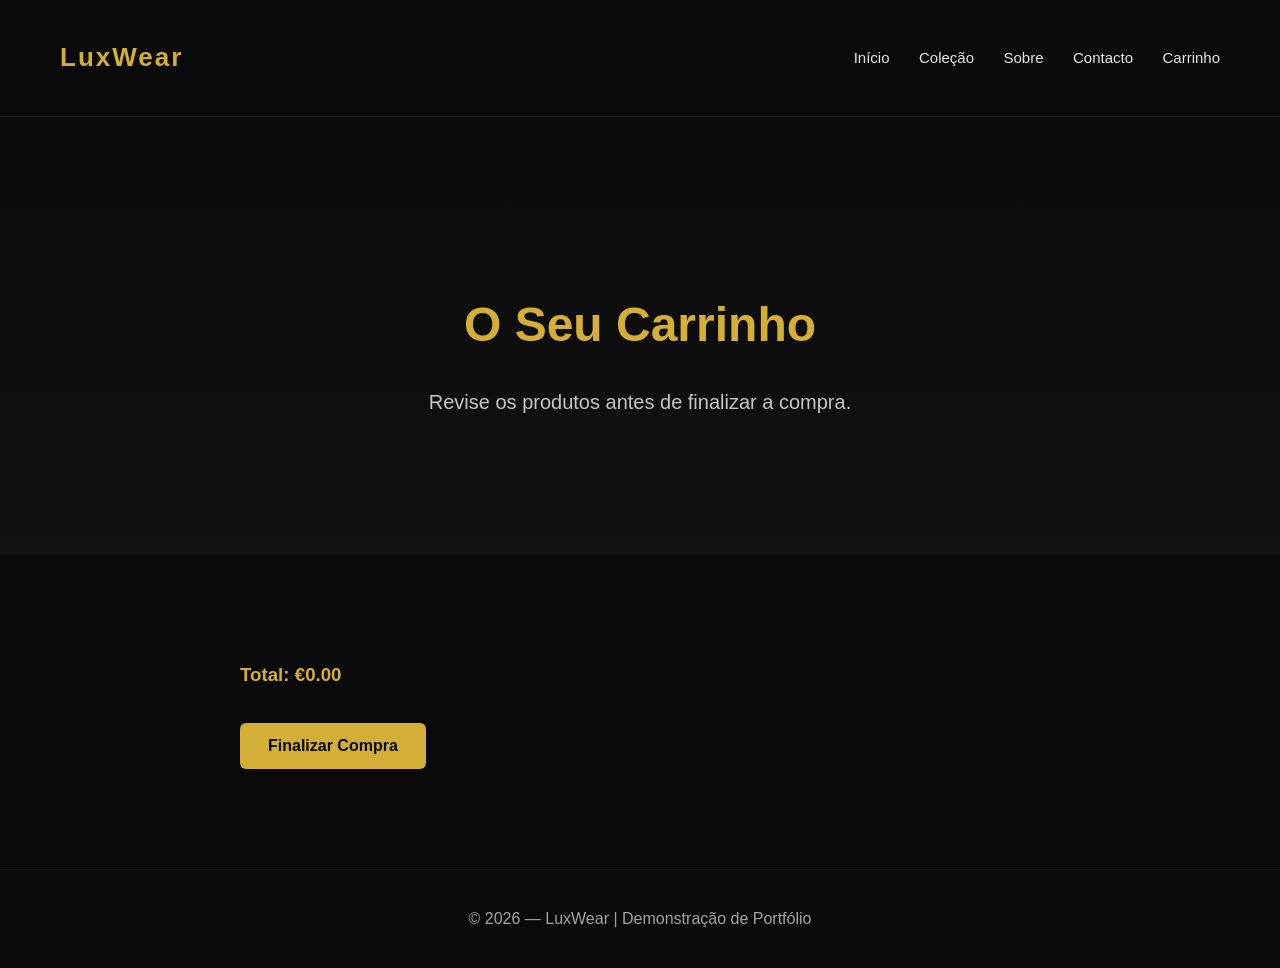
<file: luxwear-deploy/carrinho.html>
<!DOCTYPE html>
<html lang="pt">
<head>
    <meta charset="UTF-8">
    <meta name="viewport" content="width=device-width, initial-scale=1.0">
    <title>Carrinho — LuxWear</title>
    <link rel="stylesheet" href="css/estilo.css">
    <script src="js/script.js" defer></script>
</head>

<body>

<header>
    <h1>LuxWear</h1>
    <nav>
        <a href="index.html">Início</a>
        <a href="catalogo.html">Coleção</a>
        <a href="sobre.html">Sobre</a>
        <a href="contacto.html">Contacto</a>
        <a href="carrinho.html">Carrinho</a>
    </nav>
</header>

<section class="hero">
    <h2>O Seu Carrinho</h2>
    <p>Revise os produtos antes de finalizar a compra.</p>
</section>

<section style="max-width:800px; margin:60px auto; padding:20px;">
    <ul id="cart-list" style="list-style:none; padding:0; line-height:1.8; font-size:18px;"></ul>

    <h3 style="color:#d4af37; margin-top:30px;">
        Total: €<span id="total">0.00</span>
    </h3>

    <br>

    <a href="checkout.html" class="btn">Finalizar Compra</a>
</section>

<footer>
    © 2026 — LuxWear | Demonstração de Portfólio
</footer>

<script>
    loadCart();
</script>

</body>
</html>
</file>
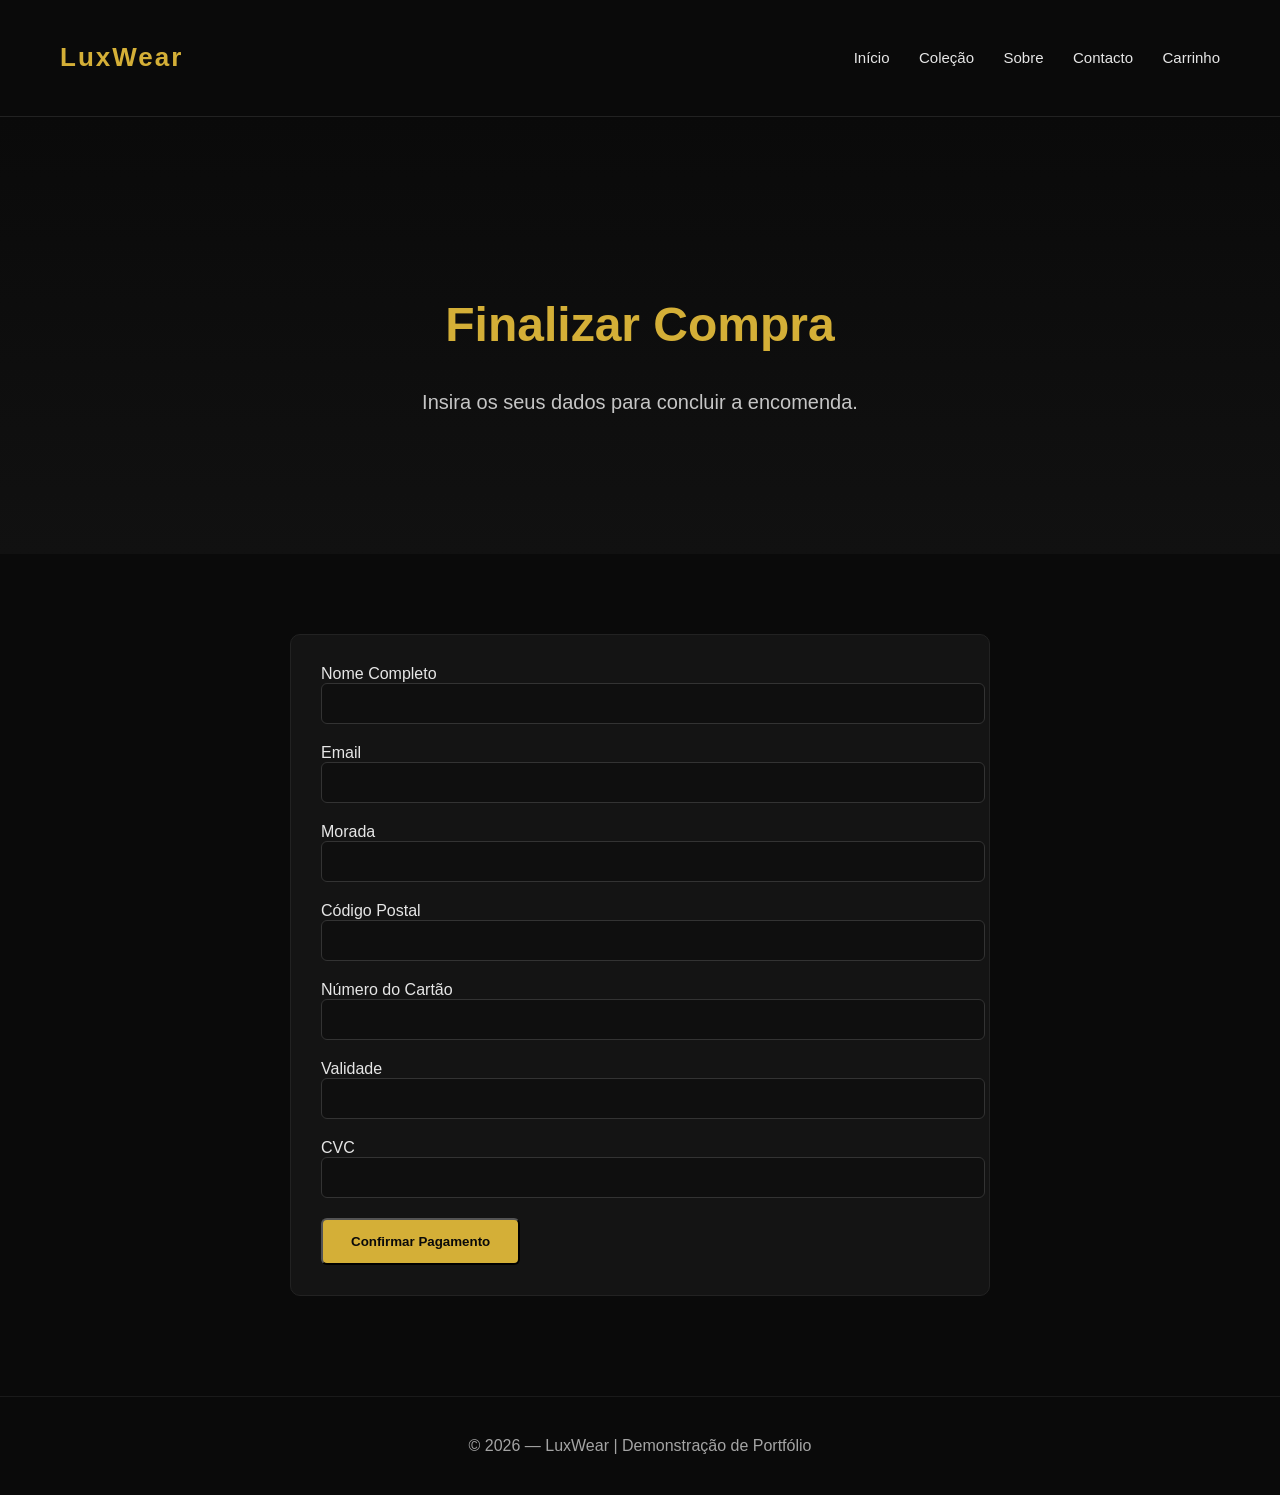
<file: luxwear-deploy/checkout.html>
<!DOCTYPE html>
<html lang="pt">
<head>
    <meta charset="UTF-8">
    <meta name="viewport" content="width=device-width, initial-scale=1.0">
    <title>Checkout — LuxWear</title>
    <link rel="stylesheet" href="css/estilo.css">
    <script src="js/script.js" defer></script>
</head>

<body>

<header>
    <h1>LuxWear</h1>
    <nav>
        <a href="index.html">Início</a>
        <a href="catalogo.html">Coleção</a>
        <a href="sobre.html">Sobre</a>
        <a href="contacto.html">Contacto</a>
        <a href="carrinho.html">Carrinho</a>
    </nav>
</header>

<section class="hero">
    <h2>Finalizar Compra</h2>
    <p>Insira os seus dados para concluir a encomenda.</p>
</section>

<section style="max-width:700px; margin:60px auto; padding:20px;">
    <form action="obrigado.html">

        <label>Nome Completo</label>
        <input type="text" required>

        <label>Email</label>
        <input type="email" required>

        <label>Morada</label>
        <input type="text" required>

        <label>Código Postal</label>
        <input type="text" required>

        <label>Número do Cartão</label>
        <input type="text" required>

        <label>Validade</label>
        <input type="text" required>

        <label>CVC</label>
        <input type="text" required>

        <button class="btn" type="submit">Confirmar Pagamento</button>
    </form>
</section>

<footer>
    © 2026 — LuxWear | Demonstração de Portfólio
</footer>

</body>
</html>
</file>
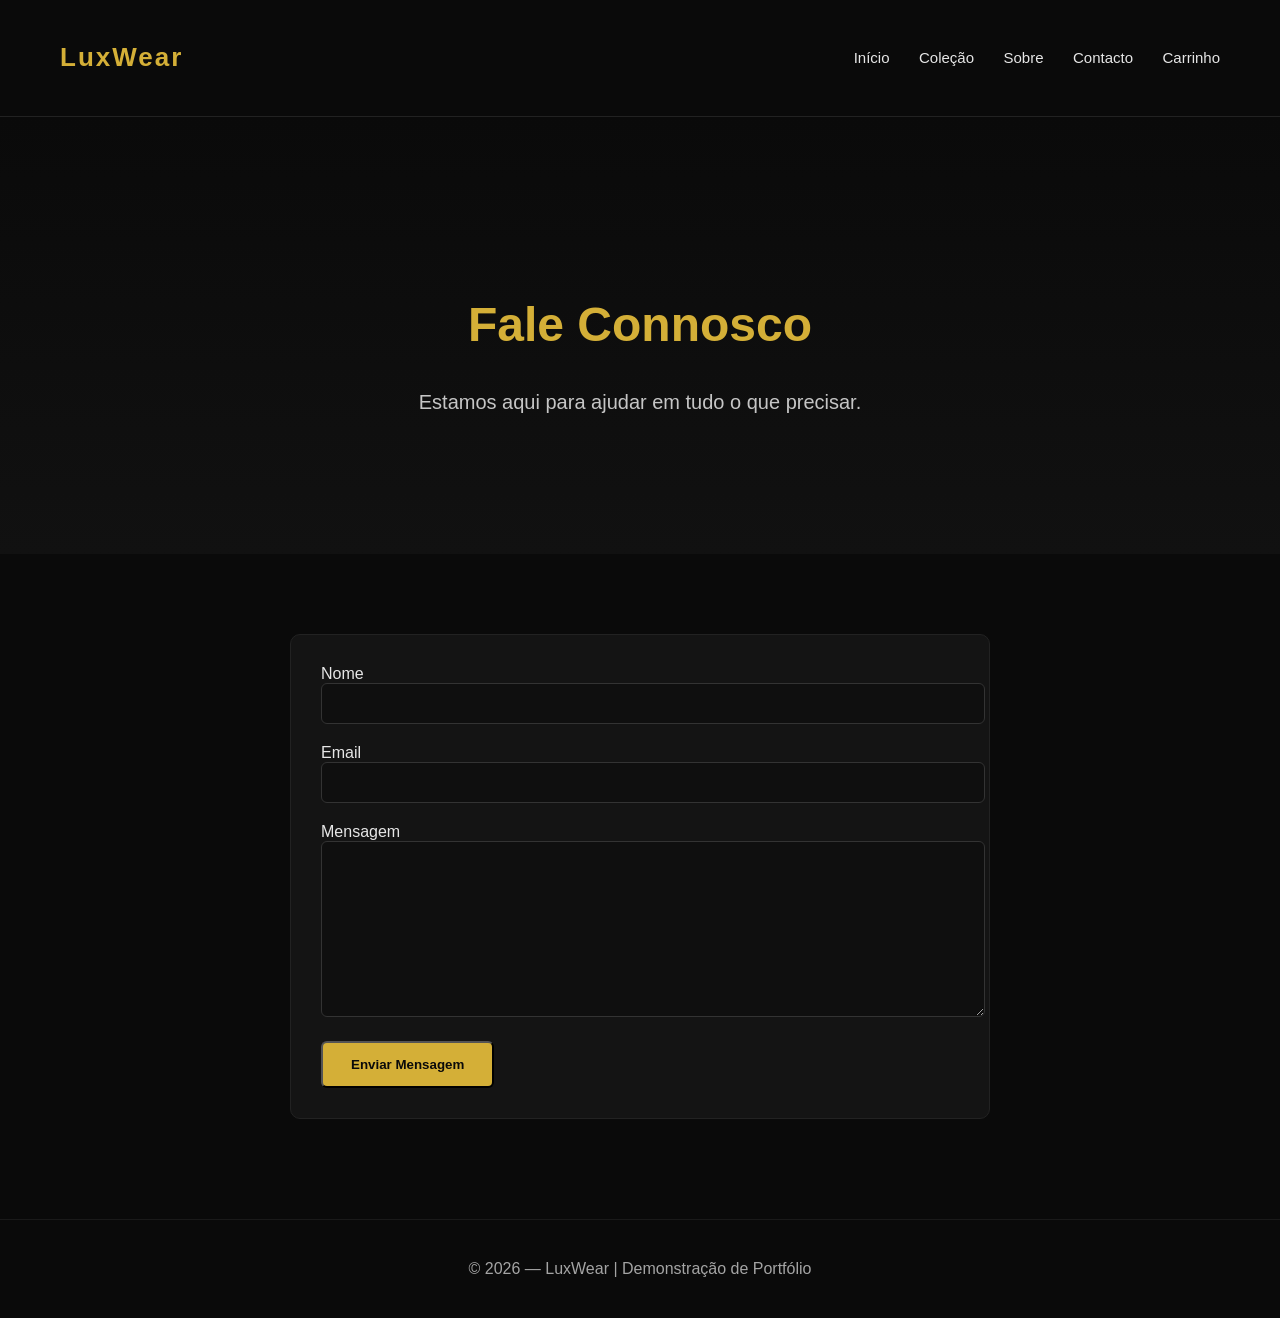
<file: luxwear-deploy/contacto.html>
<!DOCTYPE html>
<html lang="pt">
<head>
    <meta charset="UTF-8">
    <meta name="viewport" content="width=device-width, initial-scale=1.0">
    <title>Contacto — LuxWear</title>
    <link rel="stylesheet" href="css/estilo.css">
    <script src="js/script.js" defer></script>
</head>

<body>

<header>
    <h1>LuxWear</h1>
    <nav>
        <a href="index.html">Início</a>
        <a href="catalogo.html">Coleção</a>
        <a href="sobre.html">Sobre</a>
        <a href="contacto.html">Contacto</a>
        <a href="carrinho.html">Carrinho</a>
    </nav>
</header>

<section class="hero">
    <h2>Fale Connosco</h2>
    <p>Estamos aqui para ajudar em tudo o que precisar.</p>
</section>

<section style="max-width:700px; margin:60px auto; padding:20px;">
    <form>
        <label>Nome</label>
        <input type="text" required>

        <label>Email</label>
        <input type="email" required>

        <label>Mensagem</label>
        <textarea required></textarea>

        <button class="btn" type="submit">Enviar Mensagem</button>
    </form>
</section>

<footer>
    © 2026 — LuxWear | Demonstração de Portfólio
</footer>

</body>
</html>
</file>
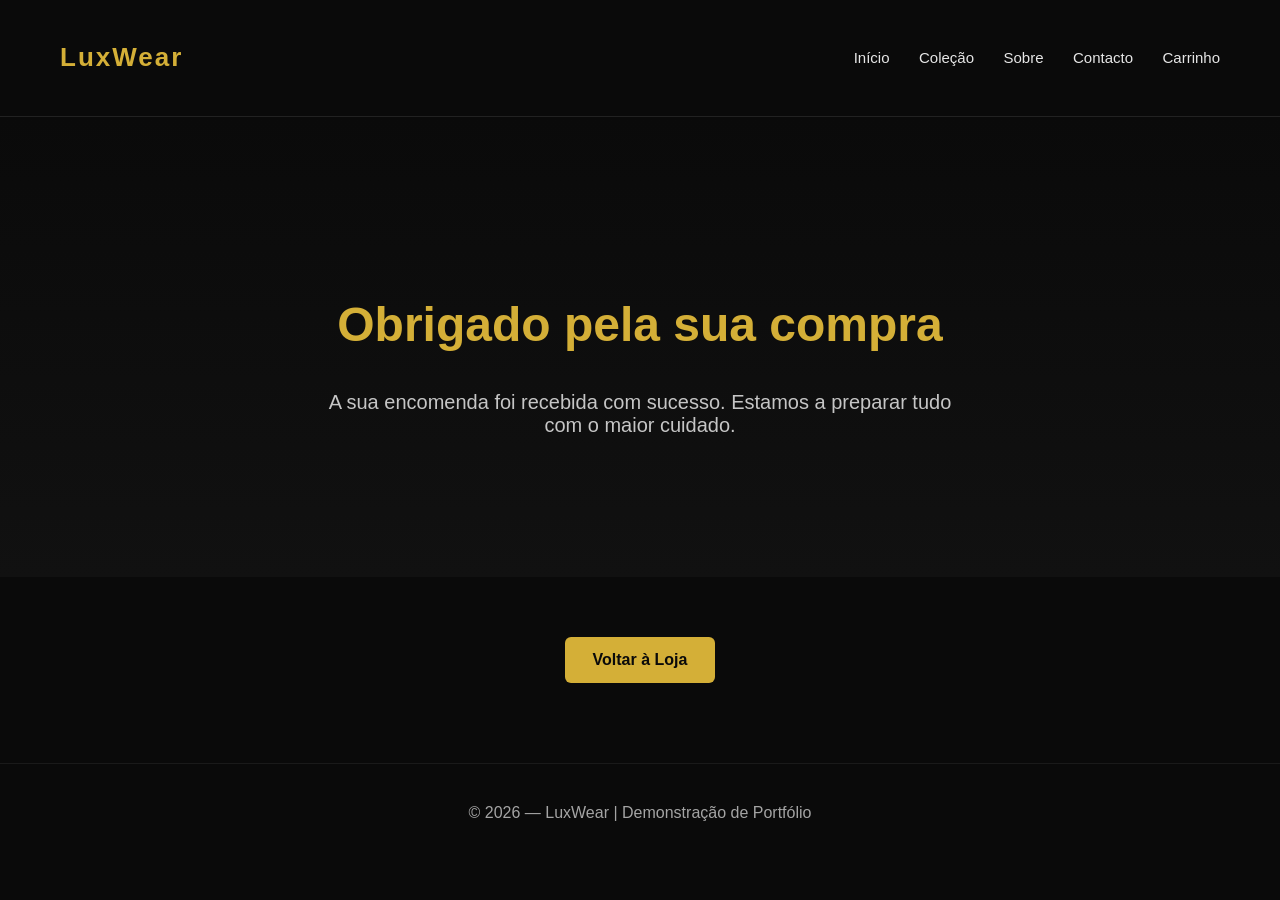
<file: luxwear-deploy/obrigado.html>
<!DOCTYPE html>
<html lang="pt">
<head>
    <meta charset="UTF-8">
    <meta name="viewport" content="width=device-width, initial-scale=1.0">
    <title>Obrigado — LuxWear</title>
    <link rel="stylesheet" href="css/estilo.css">
</head>

<body>

<header>
    <h1>LuxWear</h1>
    <nav>
        <a href="index.html">Início</a>
        <a href="catalogo.html">Coleção</a>
        <a href="sobre.html">Sobre</a>
        <a href="contacto.html">Contacto</a>
        <a href="carrinho.html">Carrinho</a>
    </nav>
</header>

<section class="hero">
    <h2>Obrigado pela sua compra</h2>
    <p>A sua encomenda foi recebida com sucesso. Estamos a preparar tudo com o maior cuidado.</p>
</section>

<section style="text-align:center; margin:60px auto;">
    <a href="index.html" class="btn">Voltar à Loja</a>
</section>

<footer>
    © 2026 — LuxWear | Demonstração de Portfólio
</footer>

</body>
</html>
</file>
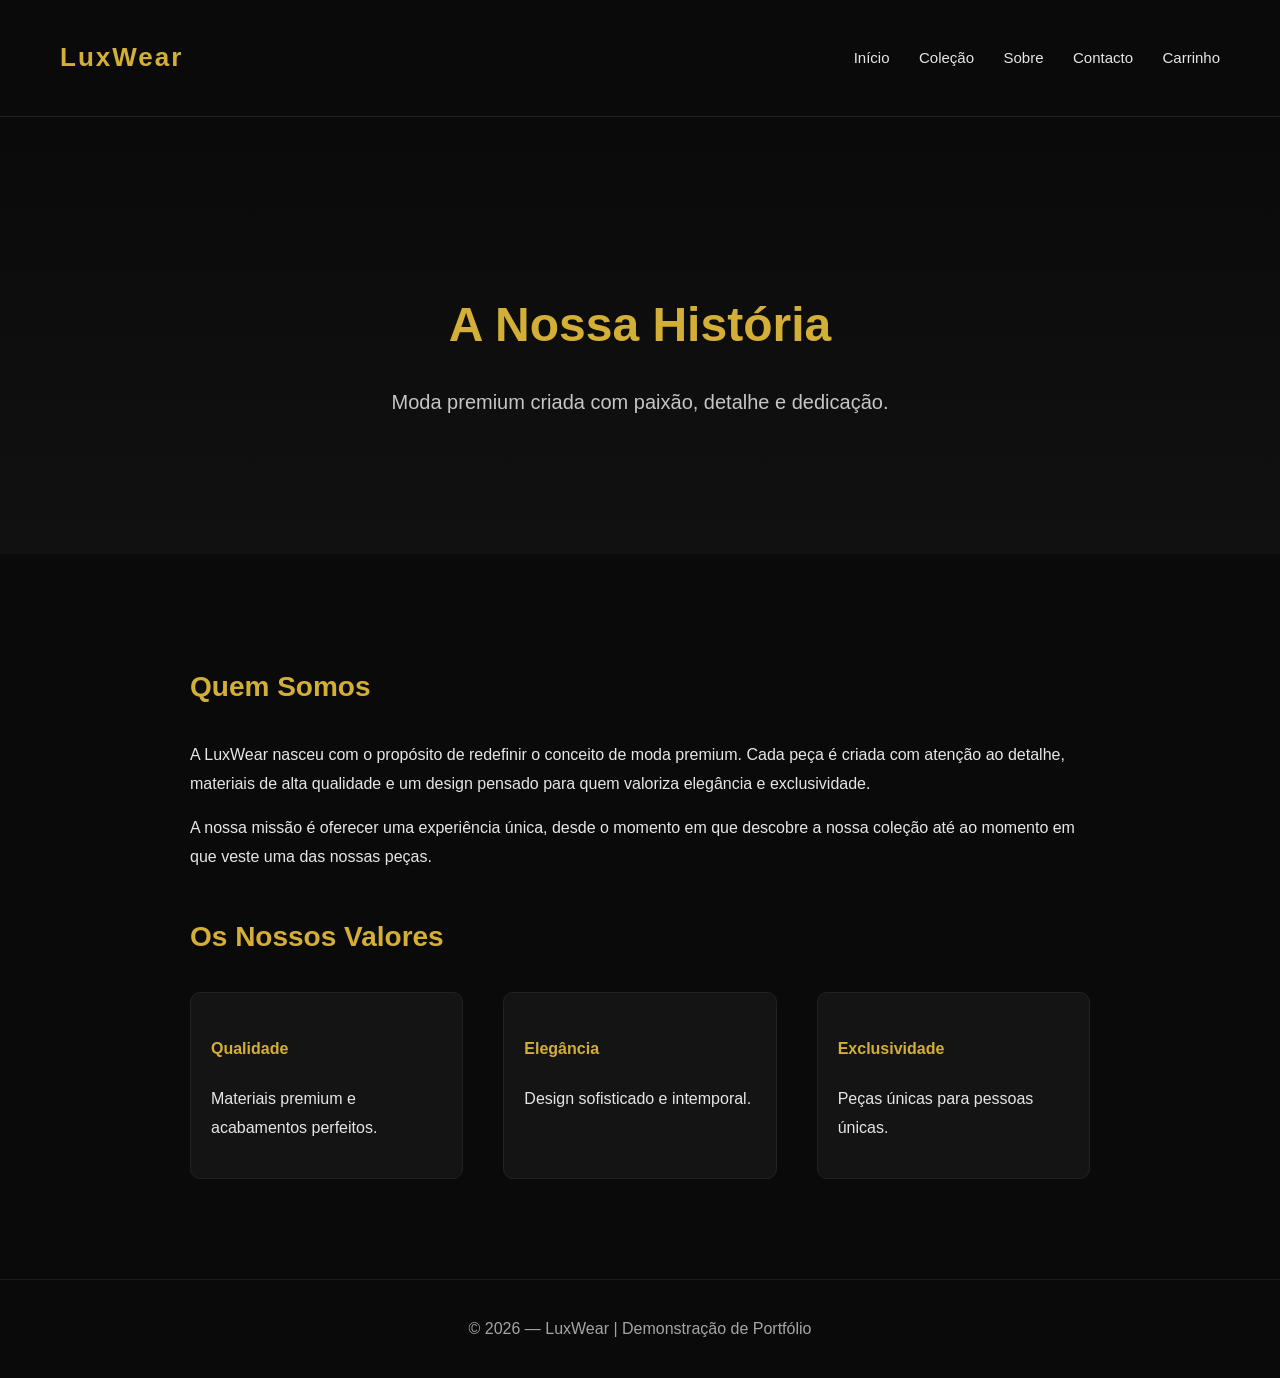
<file: luxwear-deploy/sobre.html>
<!DOCTYPE html>
<html lang="pt">
<head>
    <meta charset="UTF-8">
    <meta name="viewport" content="width=device-width, initial-scale=1.0">
    <title>Sobre — LuxWear</title>
    <link rel="stylesheet" href="css/estilo.css">
    <script src="js/script.js" defer></script>
</head>

<body>

<header>
    <h1>LuxWear</h1>
    <nav>
        <a href="index.html">Início</a>
        <a href="catalogo.html">Coleção</a>
        <a href="sobre.html">Sobre</a>
        <a href="contacto.html">Contacto</a>
        <a href="carrinho.html">Carrinho</a>
    </nav>
</header>

<section class="hero">
    <h2>A Nossa História</h2>
    <p>Moda premium criada com paixão, detalhe e dedicação.</p>
</section>

<section style="max-width:900px; margin:60px auto; padding:20px; line-height:1.8;">
    <h3 style="color:#d4af37; font-size:28px;">Quem Somos</h3>
    <p>
        A LuxWear nasceu com o propósito de redefinir o conceito de moda premium.  
        Cada peça é criada com atenção ao detalhe, materiais de alta qualidade e um design pensado para quem valoriza elegância e exclusividade.
    </p>

    <p>
        A nossa missão é oferecer uma experiência única, desde o momento em que descobre a nossa coleção até ao momento em que veste uma das nossas peças.
    </p>

    <h3 style="color:#d4af37; font-size:28px; margin-top:40px;">Os Nossos Valores</h3>

    <div class="grid" style="grid-template-columns: repeat(auto-fit, minmax(260px, 1fr)); margin-top:30px;">

        <div class="value-box">
            <h4 style="color:#d4af37;">Qualidade</h4>
            <p>Materiais premium e acabamentos perfeitos.</p>
        </div>

        <div class="value-box">
            <h4 style="color:#d4af37;">Elegância</h4>
            <p>Design sofisticado e intemporal.</p>
        </div>

        <div class="value-box">
            <h4 style="color:#d4af37;">Exclusividade</h4>
            <p>Peças únicas para pessoas únicas.</p>
        </div>

    </div>
</section>

<footer>
    © 2026 — LuxWear | Demonstração de Portfólio
</footer>

</body>
</html>
</file>
<file: luxwear-deploy/css/estilo.css>
/* ====== ESTILO GLOBAL ====== */

body {
    margin: 0;
    font-family: 'Poppins', sans-serif;
    background-color: #0a0a0a;
    color: #e6e6e6;
}

header {
    padding: 25px 60px;
    display: flex;
    justify-content: space-between;
    align-items: center;
    border-bottom: 1px solid #222;
}

header h1 {
    color: #d4af37;
    font-size: 26px;
    letter-spacing: 2px;
}

nav a {
    color: #e6e6e6;
    margin-left: 25px;
    text-decoration: none;
    font-size: 15px;
    transition: 0.3s;
}

nav a:hover {
    color: #d4af37;
}

/* ====== HERO ====== */

.hero {
    padding: 140px 20px;
    text-align: center;
    background: linear-gradient(to bottom, #0a0a0a, #111);
}

.hero h2 {
    font-size: 48px;
    color: #d4af37;
}

.hero p {
    font-size: 20px;
    max-width: 650px;
    margin: auto;
    opacity: 0.85;
}

/* ====== BOTÕES ====== */

.btn {
    display: inline-block;
    padding: 14px 28px;
    background-color: #d4af37;
    color: #0a0a0a;
    text-decoration: none;
    font-weight: bold;
    border-radius: 6px;
    transition: 0.3s;
}

.btn:hover {
    background-color: #b8922c;
}

/* ====== GRELHAS ====== */

.grid {
    display: grid;
    gap: 40px;
}

.product-card, .item, .related-item, .value-box {
    background-color: #141414;
    padding: 20px;
    border: 1px solid #222;
    border-radius: 10px;
    transition: 0.3s;
}

.product-card:hover,
.item:hover,
.related-item:hover,
.value-box:hover {
    border-color: #d4af37;
    transform: translateY(-6px);
}

.product-card img,
.item img,
.related-item img {
    width: 100%;
    border-radius: 8px;
}

/* ====== FORMULÁRIOS ====== */

form {
    background-color: #141414;
    padding: 30px;
    border-radius: 10px;
    border: 1px solid #222;
}

input, textarea {
    width: 100%;
    padding: 12px;
    margin-bottom: 20px;
    background-color: #0f0f0f;
    border: 1px solid #333;
    border-radius: 6px;
    color: #e6e6e6;
}

textarea {
    height: 150px;
}

/* ====== FOOTER ====== */

footer {
    text-align: center;
    padding: 40px;
    border-top: 1px solid #222;
    opacity: 0.7;
    margin-top: 80px;
}

/* ====== MOBILE ====== */

@media (max-width: 768px) {

    header {
        flex-direction: column;
        text-align: center;
    }

    nav a {
        margin: 10px;
        display: inline-block;
    }

    .hero {
        padding: 80px 20px;
    }

    .hero h2 {
        font-size: 32px;
    }

    .hero p {
        font-size: 16px;
    }

    .grid {
        grid-template-columns: 1fr !important;
    }

    .product-container,
    .cart-item {
        grid-template-columns: 1fr !important;
        text-align: center;
    }
}
</file>
